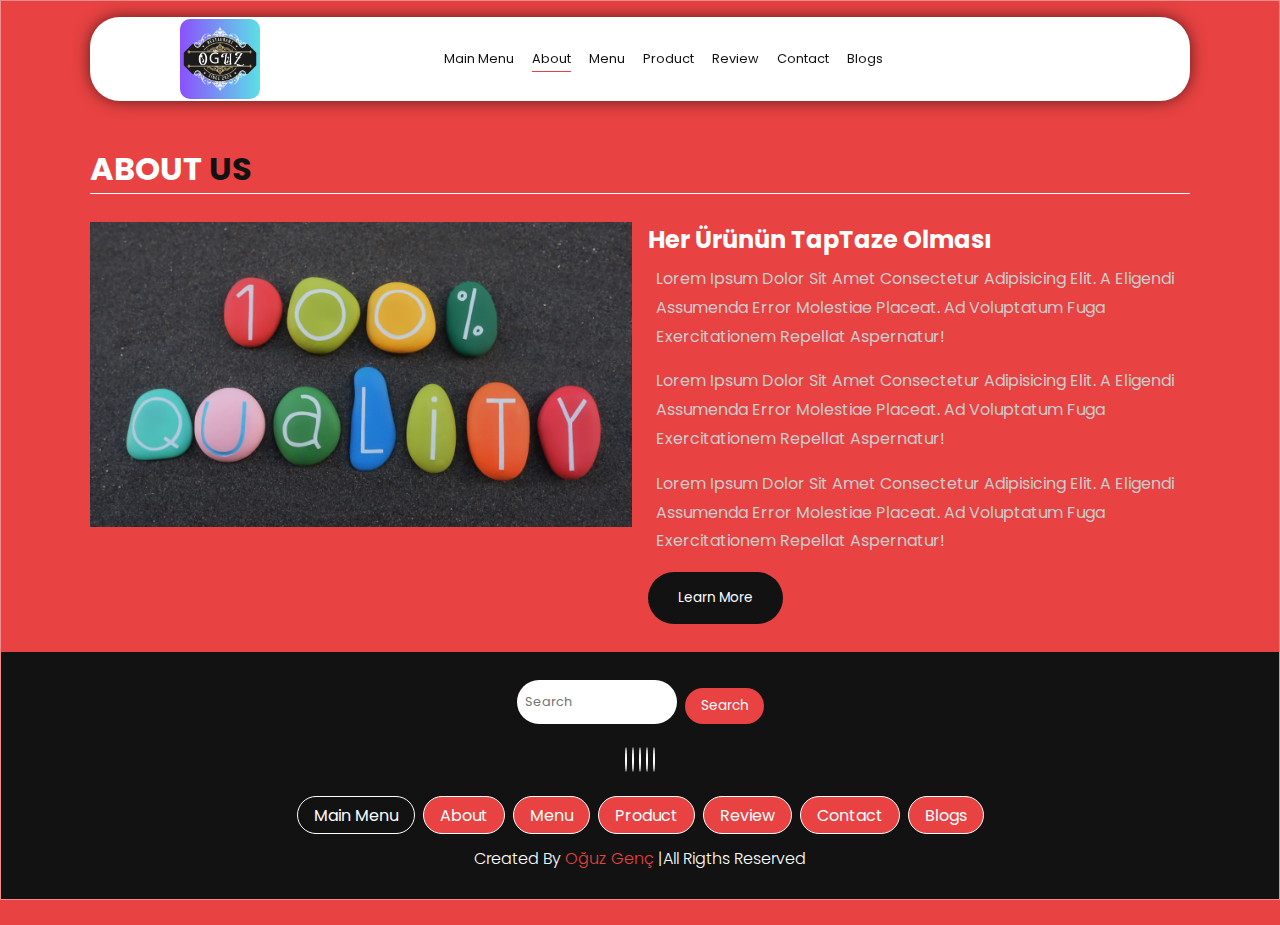
<file: about.html>
<!DOCTYPE html>
<html lang="en">
  <head>
    <meta charset="UTF-8" />
    <meta name="viewport" content="width=device-width, initial-scale=1.0" />
    <link
      rel="stylesheet"
      href="https://cdnjs.cloudflare.com/ajax/libs/font-awesome/6.5.1/css/all.min.css"
      integrity="sha512-DTOQO9RWCH3ppGqcWaEA1BIZOC6xxalwEsw9c2QQeAIftl+Vegovlnee1c9QX4TctnWMn13TZye+giMm8e2LwA=="
      crossorigin="anonymous"
      referrerpolicy="no-referrer"
    />
    <title>About</title>
    <link rel="stylesheet" href="style.css" />
  </head>

  <body>
    <header class="header">
        <a href="#" class="logo">
          <img class="menu-inek-logo" src="img/restaurant.png" alt="" />
        </a>
        <nav class="navbar">
          <a href="index.html" >Main Menu</a>
          <a href="about.html" class="active">About</a>
          <a href="menu.html">Menu</a>
          <a href="products.html">Product</a>
          <a href="review.html">Review</a>
          <a href="contact.html">Contact</a>
          <a href="blogs.html">Blogs</a>
        </nav>
  
        <div class="buttons">
          <button id="search-btn">
            <i class="fas fa-search"></i>
          </button>
          <button id="cart-btn">
            <i class="fas fa-shopping-cart"></i>
          </button>
          <button id="menu-btn">
            <i class="fas fa-bars"></i>
          </button>
        </div>
        <div class="search-form">
          <input
            type="text"
            class="search-input"
            id="search-box"
            placeholder="search here"
          />
          <i class="fas fa-search"></i>
        </div>
        <div class="cart-items-container ">
          <div class="cart-item">
            <i class="fas fa-times"></i>
            <img src="img/A1.jpg" alt="menu" />
            <div class="content">
              <h3>BURGER MENU</h3>
              <div class="price">350TL</div>
            </div>
          </div>
          <div class="cart-item">
            <i class="fas fa-times"></i>
            <img src="img/A2.jpg" alt="menu" />
            <div class="content">
              <h3>PİZZA MENU</h3>
              <div class="price">350TL</div>
            </div>
          </div>
          <div class="cart-item">
            <i class="fas fa-times"></i>
            <img src="img/A3.jpg" alt="menu" />
            <div class="content">
              <h3>MEATBALL MENU</h3>
              <div class="price">350TL</div>
            </div>
          </div>
          <div class="cart-item">
            <i class="fas fa-times"></i>
            <img src="img/A4.jpg" alt="menu" />
            <div class="content">
              <h3>DÜRÜM MENU</h3>
              <div class="price">350TL</div>
            </div>
          </div>
          <a href="#" class="btn">checkout now</a>
        </div>
      </header>
    
    
   

    <section class="about" id="about">
      <h1 class="heading">About <span>US</span></h1>
      <div class="row">
        <div class="image">
          <img src="img/kalite.jpg" alt="about" />
        </div>
        <div class="content">
          <h3>Her Ürünün TapTaze Olması</h3>
          <p>
            Lorem ipsum dolor sit amet consectetur adipisicing elit. A eligendi
            assumenda error molestiae placeat. Ad voluptatum fuga exercitationem
            repellat aspernatur!
          </p>
          <p>
            Lorem ipsum dolor sit amet consectetur adipisicing elit. A eligendi
            assumenda error molestiae placeat. Ad voluptatum fuga exercitationem
            repellat aspernatur!
          </p>
          <p>
            Lorem ipsum dolor sit amet consectetur adipisicing elit. A eligendi
            assumenda error molestiae placeat. Ad voluptatum fuga exercitationem
            repellat aspernatur!
          </p>
          <a href="#" class="btn">learn more</a>
        </div>
      </div>
    </section>

    
    

    
    <section class="footer">
      <div class="search">
        <input type="text" class="search-input" placeholder="Search" />
        <button class="btn btn-primary">search</button>
      </div>
      <div class="share">
        <a href="#" class="fab fa-facebook"></a>
        <a href="#" class="fab fa-twitter"></a>
        <a href="#" class="fab fa-instagram"></a>
        <a href="#" class="fab fa-linkedin"></a>
        <a href="#" class="fab fa-pinterest"></a>
      </div>

      <div class="links">
        <a href="#" class="active">Main Menu</a>
        <a href="#">About</a>
        <a href="#">Menu</a>
        <a href="#">Product</a>
        <a href="#">Review</a>
        <a href="#">Contact</a>
        <a href="#">Blogs</a>
      </div>

      <div class="credit">
        created by <span>oğuz genç</span> |all rigths reserved
      </div>
    </section>

    <script src="js/script.js"></script>
  </body>
</html>
</file>
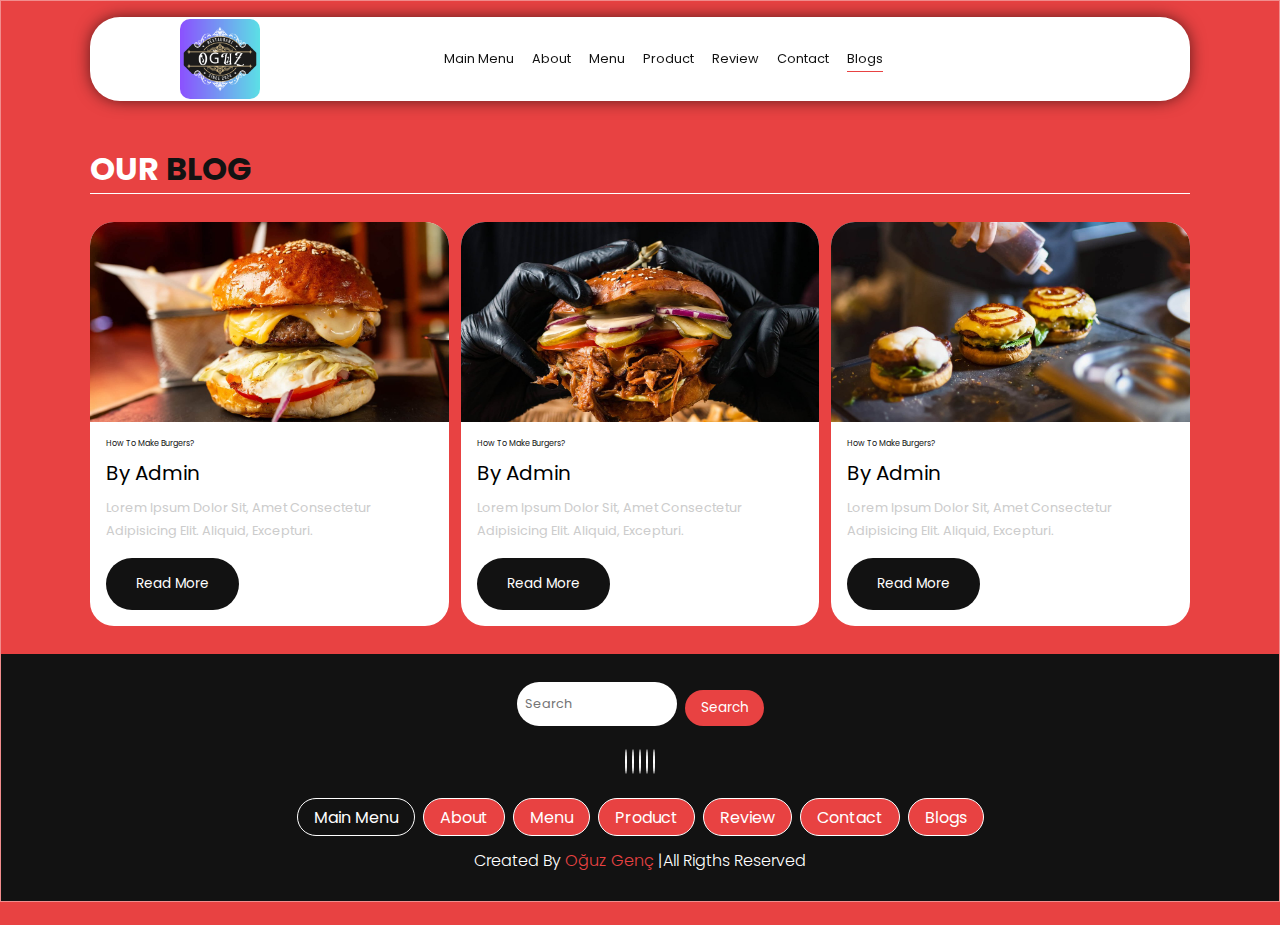
<file: blogs.html>
<!DOCTYPE html>
<html lang="en">
  <head>
    <meta charset="UTF-8" />
    <meta name="viewport" content="width=device-width, initial-scale=1.0" />
    <link
      rel="stylesheet"
      href="https://cdnjs.cloudflare.com/ajax/libs/font-awesome/6.5.1/css/all.min.css"
      integrity="sha512-DTOQO9RWCH3ppGqcWaEA1BIZOC6xxalwEsw9c2QQeAIftl+Vegovlnee1c9QX4TctnWMn13TZye+giMm8e2LwA=="
      crossorigin="anonymous"
      referrerpolicy="no-referrer"
    />
    <title>Our Blogs</title>
    <link rel="stylesheet" href="style.css" />
  </head>

  <body>
    <header class="header">
        <a href="#" class="logo">
          <img class="menu-inek-logo" src="img/restaurant.png" alt="" />
        </a>
        <nav class="navbar">
          <a href="index.html" >Main Menu</a>
          <a href="about.html">About</a>
          <a href="menu.html">Menu</a>
          <a href="products.html" >Product</a>
          <a href="review.html" >Review</a>
          <a href="contact.html" >Contact</a>
          <a href="blogs.html" class="active">Blogs</a>
        </nav>
  
        <div class="buttons">
          <button id="search-btn">
            <i class="fas fa-search"></i>
          </button>
          <button id="cart-btn">
            <i class="fas fa-shopping-cart"></i>
          </button>
          <button id="menu-btn">
            <i class="fas fa-bars"></i>
          </button>
        </div>
        <div class="search-form">
          <input
            type="text"
            class="search-input"
            id="search-box"
            placeholder="search here"
          />
          <i class="fas fa-search"></i>
        </div>
        <div class="cart-items-container ">
          <div class="cart-item">
            <i class="fas fa-times"></i>
            <img src="img/A1.jpg" alt="menu" />
            <div class="content">
              <h3>BURGER MENU</h3>
              <div class="price">350TL</div>
            </div>
          </div>
          <div class="cart-item">
            <i class="fas fa-times"></i>
            <img src="img/A2.jpg" alt="menu" />
            <div class="content">
              <h3>PİZZA MENU</h3>
              <div class="price">350TL</div>
            </div>
          </div>
          <div class="cart-item">
            <i class="fas fa-times"></i>
            <img src="img/A3.jpg" alt="menu" />
            <div class="content">
              <h3>MEATBALL MENU</h3>
              <div class="price">350TL</div>
            </div>
          </div>
          <div class="cart-item">
            <i class="fas fa-times"></i>
            <img src="img/A4.jpg" alt="menu" />
            <div class="content">
              <h3>DÜRÜM MENU</h3>
              <div class="price">350TL</div>
            </div>
          </div>
          <a href="#" class="btn">checkout now</a>
        </div>
      </header>
    
    
   
      <section class="blogs" id="blogs">
        <h1 class="heading">OUR <span>Blog</span></h1>
        <div class="box-container">
          <div class="box">
            <div class="image">
              <img src="img/blog-1.jpg" alt="" />
            </div>
            <div class="content">
              <a href="#" class="title">How to make burgers?</a>
              <span>by admin </span>
              <p>
                Lorem ipsum dolor sit, amet consectetur adipisicing elit. Aliquid,
                excepturi.
              </p>
              <a href="#" class="btn">read more</a>
            </div>
          </div>
          <div class="box">
            <div class="image">
              <img src="img/blog-2.jpg" alt="" />
            </div>
            <div class="content">
              <a href="#" class="title">How to make burgers?</a>
              <span>by admin </span>
              <p>
                Lorem ipsum dolor sit, amet consectetur adipisicing elit. Aliquid,
                excepturi.
              </p>
              <a href="#" class="btn">read more</a>
            </div>
          </div>
          <div class="box">
            <div class="image">
              <img src="img/blog-3.jpg" alt="" />
            </div>
            <div class="content">
              <a href="#" class="title">How to make burgers?</a>
              <span>by admin </span>
              <p>
                Lorem ipsum dolor sit, amet consectetur adipisicing elit. Aliquid,
                excepturi.
              </p>
              <a href="#" class="btn">read more</a>
            </div>
          </div>
        </div>
      </section>
    

    
    

    
    <section class="footer">
      <div class="search">
        <input type="text" class="search-input" placeholder="Search" />
        <button class="btn btn-primary">search</button>
      </div>
      <div class="share">
        <a href="#" class="fab fa-facebook"></a>
        <a href="#" class="fab fa-twitter"></a>
        <a href="#" class="fab fa-instagram"></a>
        <a href="#" class="fab fa-linkedin"></a>
        <a href="#" class="fab fa-pinterest"></a>
      </div>

      <div class="links">
        <a href="#" class="active">Main Menu</a>
        <a href="#">About</a>
        <a href="#">Menu</a>
        <a href="#">Product</a>
        <a href="#">Review</a>
        <a href="#">Contact</a>
        <a href="#">Blogs</a>
      </div>

      <div class="credit">
        created by <span>oğuz genç</span> |all rigths reserved
      </div>
    </section>

    <script src="js/script.js"></script>
  </body>
</html>
</file>
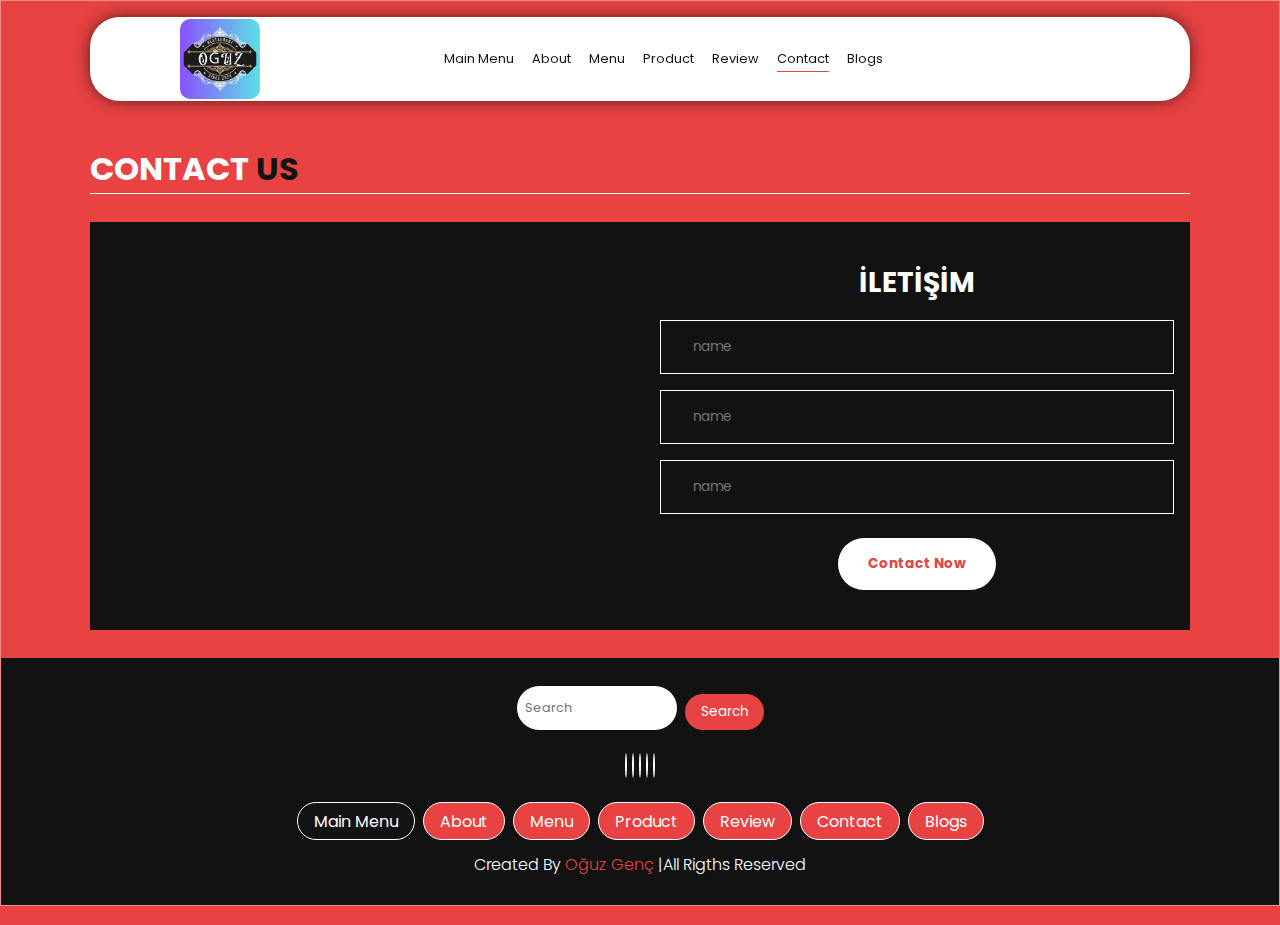
<file: contact.html>
<!DOCTYPE html>
<html lang="en">
  <head>
    <meta charset="UTF-8" />
    <meta name="viewport" content="width=device-width, initial-scale=1.0" />
    <link
      rel="stylesheet"
      href="https://cdnjs.cloudflare.com/ajax/libs/font-awesome/6.5.1/css/all.min.css"
      integrity="sha512-DTOQO9RWCH3ppGqcWaEA1BIZOC6xxalwEsw9c2QQeAIftl+Vegovlnee1c9QX4TctnWMn13TZye+giMm8e2LwA=="
      crossorigin="anonymous"
      referrerpolicy="no-referrer"
    />
    <title>Our Contact</title>
    <link rel="stylesheet" href="style.css" />
  </head>

  <body>
    <header class="header">
        <a href="#" class="logo">
          <img class="menu-inek-logo" src="img/restaurant.png" alt="" />
        </a>
        <nav class="navbar">
          <a href="index.html" >Main Menu</a>
          <a href="about.html">About</a>
          <a href="menu.html">Menu</a>
          <a href="products.html" >Product</a>
          <a href="review.html" >Review</a>
          <a href="contact.html" class="active">Contact</a>
          <a href="blogs.html">Blogs</a>
        </nav>
  
        <div class="buttons">
          <button id="search-btn">
            <i class="fas fa-search"></i>
          </button>
          <button id="cart-btn">
            <i class="fas fa-shopping-cart"></i>
          </button>
          <button id="menu-btn">
            <i class="fas fa-bars"></i>
          </button>
        </div>
        <div class="search-form">
          <input
            type="text"
            class="search-input"
            id="search-box"
            placeholder="search here"
          />
          <i class="fas fa-search"></i>
        </div>
        <div class="cart-items-container ">
          <div class="cart-item">
            <i class="fas fa-times"></i>
            <img src="img/A1.jpg" alt="menu" />
            <div class="content">
              <h3>BURGER MENU</h3>
              <div class="price">350TL</div>
            </div>
          </div>
          <div class="cart-item">
            <i class="fas fa-times"></i>
            <img src="img/A2.jpg" alt="menu" />
            <div class="content">
              <h3>PİZZA MENU</h3>
              <div class="price">350TL</div>
            </div>
          </div>
          <div class="cart-item">
            <i class="fas fa-times"></i>
            <img src="img/A3.jpg" alt="menu" />
            <div class="content">
              <h3>MEATBALL MENU</h3>
              <div class="price">350TL</div>
            </div>
          </div>
          <div class="cart-item">
            <i class="fas fa-times"></i>
            <img src="img/A4.jpg" alt="menu" />
            <div class="content">
              <h3>DÜRÜM MENU</h3>
              <div class="price">350TL</div>
            </div>
          </div>
          <a href="#" class="btn">checkout now</a>
        </div>
      </header>
    
    
   
      <section class="contact" id="contact">
        <h1 class="heading">Contact <span>US</span></h1>
        <div class="row">
          <iframe
            class="map"
            src="https://www.google.com/maps/d/embed?mid=10E4j1NIxSc5NsquNv-IBjjOg7CE&hl=en_US&ehbc=2E312F"
            loading="lazy"
            referrerpolicy="no-referrer-when-downgrade"
          ></iframe>
          <form>
            <h3>İLETİŞİM</h3>
            <div class="inputBox">
              <i class="fas fa-user"></i>
              <input type="text" placeholder="name" />
            </div>
            <div class="inputBox">
              <i class="fas fa-envelope"></i>
              <input type="email" placeholder="name" />
            </div>
            <div class="inputBox">
              <i class="fas fa-phone"></i>
              <input type="number" placeholder="name" />
            </div>
            <input type="submit" class="btn" value="contact now" />
          </form>
        </div>
      </section>
    

    
    

    
    <section class="footer">
      <div class="search">
        <input type="text" class="search-input" placeholder="Search" />
        <button class="btn btn-primary">search</button>
      </div>
      <div class="share">
        <a href="#" class="fab fa-facebook"></a>
        <a href="#" class="fab fa-twitter"></a>
        <a href="#" class="fab fa-instagram"></a>
        <a href="#" class="fab fa-linkedin"></a>
        <a href="#" class="fab fa-pinterest"></a>
      </div>

      <div class="links">
        <a href="#" class="active">Main Menu</a>
        <a href="#">About</a>
        <a href="#">Menu</a>
        <a href="#">Product</a>
        <a href="#">Review</a>
        <a href="#">Contact</a>
        <a href="#">Blogs</a>
      </div>

      <div class="credit">
        created by <span>oğuz genç</span> |all rigths reserved
      </div>
    </section>

    <script src="js/script.js"></script>
  </body>
</html>
</file>
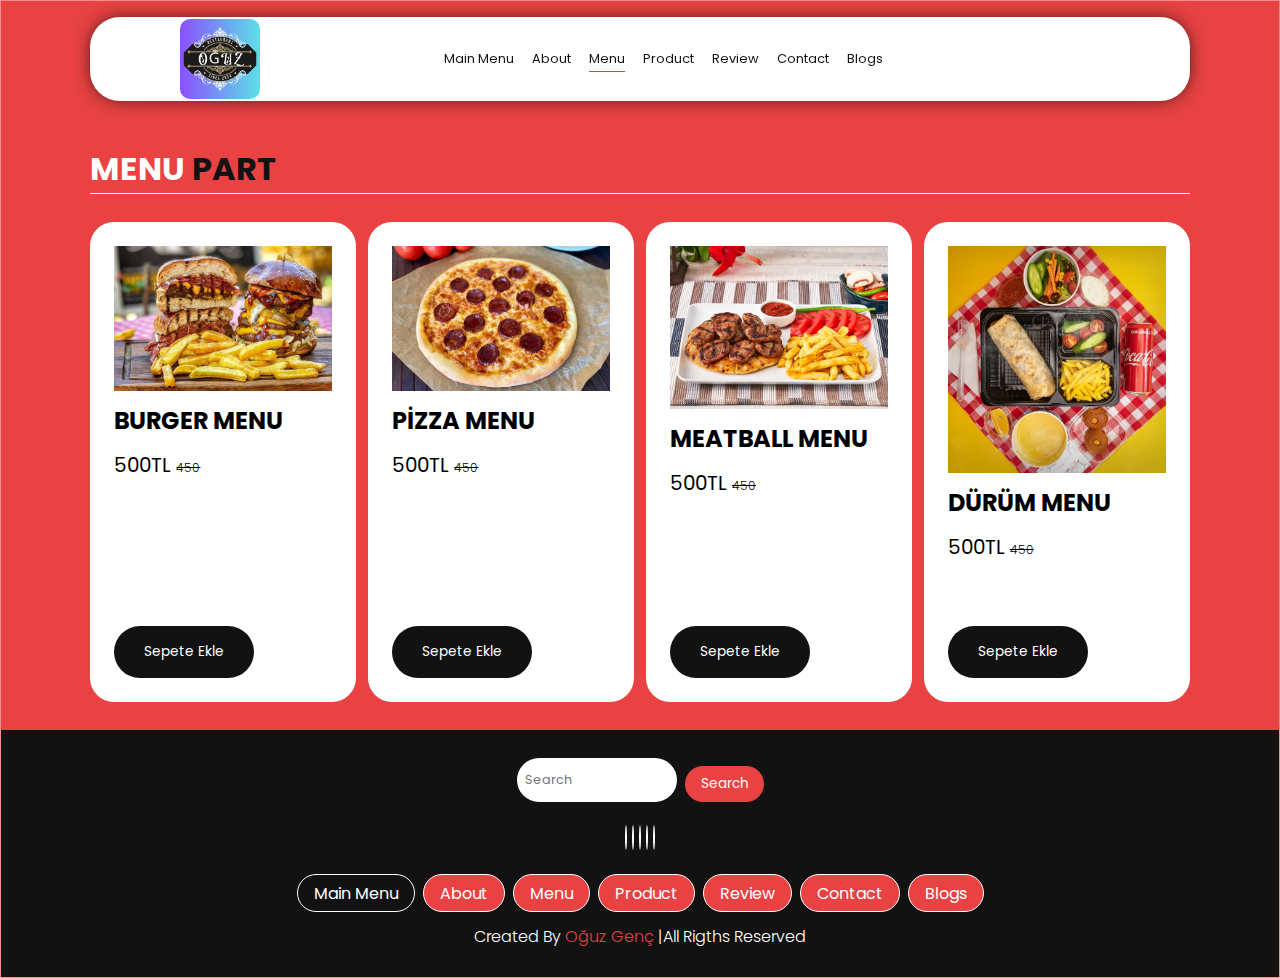
<file: menu.html>
<!DOCTYPE html>
<html lang="en">
  <head>
    <meta charset="UTF-8" />
    <meta name="viewport" content="width=device-width, initial-scale=1.0" />
    <link
      rel="stylesheet"
      href="https://cdnjs.cloudflare.com/ajax/libs/font-awesome/6.5.1/css/all.min.css"
      integrity="sha512-DTOQO9RWCH3ppGqcWaEA1BIZOC6xxalwEsw9c2QQeAIftl+Vegovlnee1c9QX4TctnWMn13TZye+giMm8e2LwA=="
      crossorigin="anonymous"
      referrerpolicy="no-referrer"
    />
    <title>Our Menu</title>
    <link rel="stylesheet" href="style.css" />
  </head>

  <body>
    <header class="header">
        <a href="#" class="logo">
          <img class="menu-inek-logo" src="img/restaurant.png" alt="" />
        </a>
        <nav class="navbar">
          <a href="index.html" >Main Menu</a>
          <a href="about.html">About</a>
          <a href="menu.html" class="active">Menu</a>
          <a href="products.html">Product</a>
          <a href="review.html">Review</a>
          <a href="contact.html">Contact</a>
          <a href="blogs.html">Blogs</a>
        </nav>
  
        <div class="buttons">
          <button id="search-btn">
            <i class="fas fa-search"></i>
          </button>
          <button id="cart-btn">
            <i class="fas fa-shopping-cart"></i>
          </button>
          <button id="menu-btn">
            <i class="fas fa-bars"></i>
          </button>
        </div>
        <div class="search-form">
          <input
            type="text"
            class="search-input"
            id="search-box"
            placeholder="search here"
          />
          <i class="fas fa-search"></i>
        </div>
        <div class="cart-items-container ">
          <div class="cart-item">
            <i class="fas fa-times"></i>
            <img src="img/A1.jpg" alt="menu" />
            <div class="content">
              <h3>BURGER MENU</h3>
              <div class="price">350TL</div>
            </div>
          </div>
          <div class="cart-item">
            <i class="fas fa-times"></i>
            <img src="img/A2.jpg" alt="menu" />
            <div class="content">
              <h3>PİZZA MENU</h3>
              <div class="price">350TL</div>
            </div>
          </div>
          <div class="cart-item">
            <i class="fas fa-times"></i>
            <img src="img/A3.jpg" alt="menu" />
            <div class="content">
              <h3>MEATBALL MENU</h3>
              <div class="price">350TL</div>
            </div>
          </div>
          <div class="cart-item">
            <i class="fas fa-times"></i>
            <img src="img/A4.jpg" alt="menu" />
            <div class="content">
              <h3>DÜRÜM MENU</h3>
              <div class="price">350TL</div>
            </div>
          </div>
          <a href="#" class="btn">checkout now</a>
        </div>
      </header>
    
    
   
      <section class="menu" id="menu">
        <h1 class="heading">Menu <span>PART</span></h1>
        <div class="box-container">
          <div class="box">
            <div class="box-head">
              <img src="img/A1.jpg" alt="menu" />
              <span class="menu-category"></span>
              <h3>BURGER MENU</h3>
              <div class="price">500TL <span>450</span></div>
            </div>
            <div class="box-buttom">
              <a href="#" class="btn">Sepete Ekle</a>
            </div>
          </div>
          <div class="box">
            <div class="box-head">
              <img src="img/A2.jpg" alt="menu" />
              <span class="menu-category"></span>
              <h3>PİZZA MENU</h3>
              <div class="price">500TL <span>450</span></div>
            </div>
            <div class="box-buttom">
              <a href="#" class="btn">Sepete Ekle</a>
            </div>
          </div>
          <div class="box">
            <div class="box-head">
              <img
                src="img/A3.jpg"
                alt="menu"
              />
              <span class="menu-category"></span>
              <h3>MEATBALL MENU</h3>
              <div class="price">500TL <span>450</span></div>
            </div>
            <div class="box-buttom">
              <a href="#" class="btn">Sepete Ekle</a>
            </div>
          </div>
          <div class="box">
            <div class="box-head">
              <img
                src="img/A4.jpg"
                alt="menu"
              />
              <span class="menu-category"></span>
              <h3>DÜRÜM MENU</h3>
              <div class="price">500TL <span>450</span></div>
            </div>
            <div class="box-buttom">
              <a href="#" class="btn">Sepete Ekle</a>
            </div>
          </div>
        </div>
      </section>
    

    
    

    
    <section class="footer">
      <div class="search">
        <input type="text" class="search-input" placeholder="Search" />
        <button class="btn btn-primary">search</button>
      </div>
      <div class="share">
        <a href="#" class="fab fa-facebook"></a>
        <a href="#" class="fab fa-twitter"></a>
        <a href="#" class="fab fa-instagram"></a>
        <a href="#" class="fab fa-linkedin"></a>
        <a href="#" class="fab fa-pinterest"></a>
      </div>

      <div class="links">
        <a href="#" class="active">Main Menu</a>
        <a href="#">About</a>
        <a href="#">Menu</a>
        <a href="#">Product</a>
        <a href="#">Review</a>
        <a href="#">Contact</a>
        <a href="#">Blogs</a>
      </div>

      <div class="credit">
        created by <span>oğuz genç</span> |all rigths reserved
      </div>
    </section>

    <script src="js/script.js"></script>
  </body>
</html>
</file>
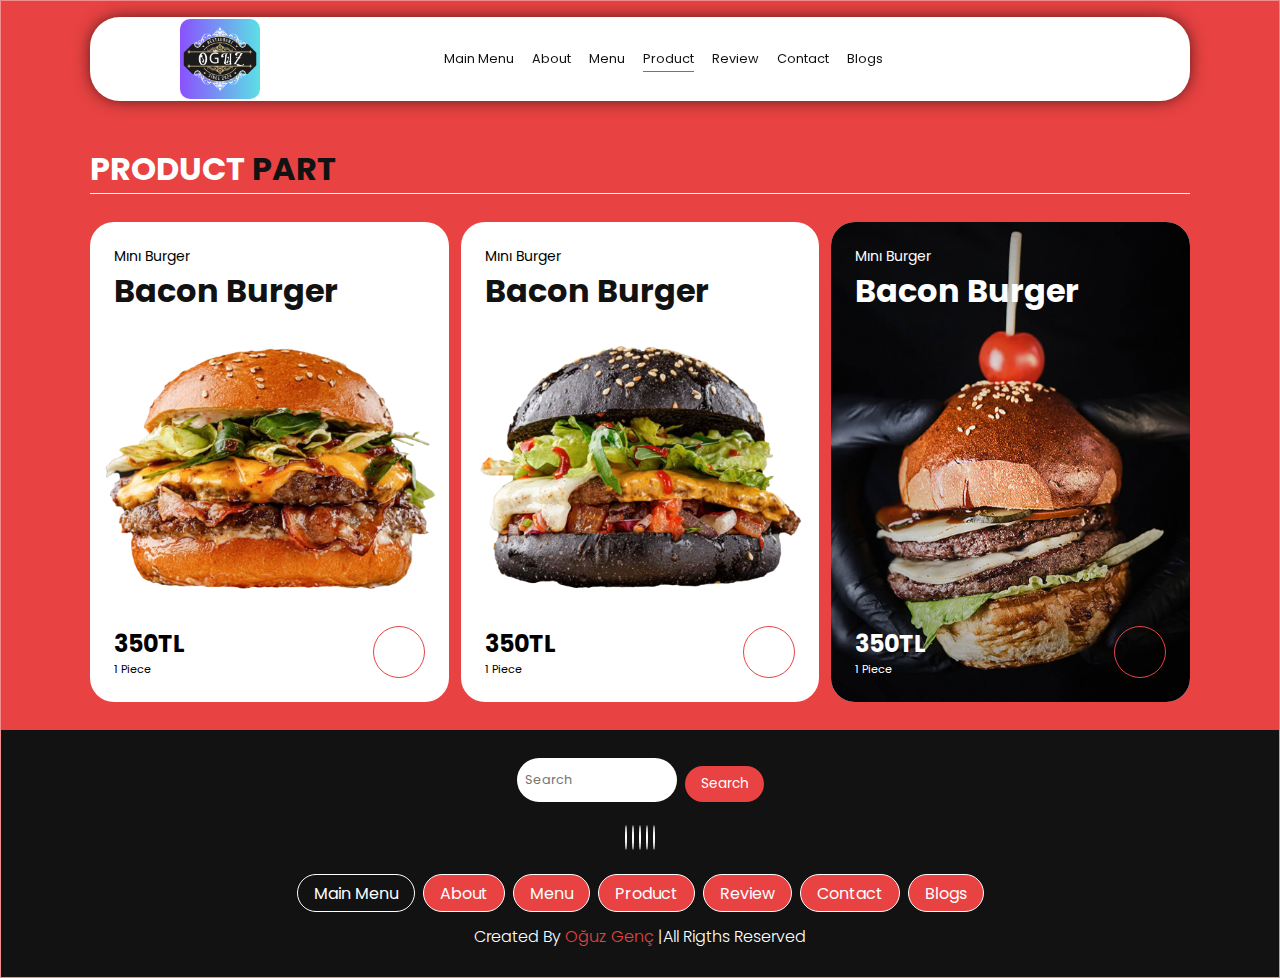
<file: products.html>
<!DOCTYPE html>
<html lang="en">
  <head>
    <meta charset="UTF-8" />
    <meta name="viewport" content="width=device-width, initial-scale=1.0" />
    <link
      rel="stylesheet"
      href="https://cdnjs.cloudflare.com/ajax/libs/font-awesome/6.5.1/css/all.min.css"
      integrity="sha512-DTOQO9RWCH3ppGqcWaEA1BIZOC6xxalwEsw9c2QQeAIftl+Vegovlnee1c9QX4TctnWMn13TZye+giMm8e2LwA=="
      crossorigin="anonymous"
      referrerpolicy="no-referrer"
    />
    <title>Our Products</title>
    <link rel="stylesheet" href="style.css" />
  </head>

  <body>
    <header class="header">
        <a href="#" class="logo">
          <img class="menu-inek-logo" src="img/restaurant.png" alt="" />
        </a>
        <nav class="navbar">
          <a href="index.html" >Main Menu</a>
          <a href="about.html">About</a>
          <a href="menu.html">Menu</a>
          <a href="products.html" class="active">Product</a>
          <a href="review.html">Review</a>
          <a href="contact.html">Contact</a>
          <a href="blogs.html">Blogs</a>
        </nav>
  
        <div class="buttons">
          <button id="search-btn">
            <i class="fas fa-search"></i>
          </button>
          <button id="cart-btn">
            <i class="fas fa-shopping-cart"></i>
          </button>
          <button id="menu-btn">
            <i class="fas fa-bars"></i>
          </button>
        </div>
        <div class="search-form">
          <input
            type="text"
            class="search-input"
            id="search-box"
            placeholder="search here"
          />
          <i class="fas fa-search"></i>
        </div>
        <div class="cart-items-container ">
          <div class="cart-item">
            <i class="fas fa-times"></i>
            <img src="img/A1.jpg" alt="menu" />
            <div class="content">
              <h3>BURGER MENU</h3>
              <div class="price">350TL</div>
            </div>
          </div>
          <div class="cart-item">
            <i class="fas fa-times"></i>
            <img src="img/A2.jpg" alt="menu" />
            <div class="content">
              <h3>PİZZA MENU</h3>
              <div class="price">350TL</div>
            </div>
          </div>
          <div class="cart-item">
            <i class="fas fa-times"></i>
            <img src="img/A3.jpg" alt="menu" />
            <div class="content">
              <h3>MEATBALL MENU</h3>
              <div class="price">350TL</div>
            </div>
          </div>
          <div class="cart-item">
            <i class="fas fa-times"></i>
            <img src="img/A4.jpg" alt="menu" />
            <div class="content">
              <h3>DÜRÜM MENU</h3>
              <div class="price">350TL</div>
            </div>
          </div>
          <a href="#" class="btn">checkout now</a>
        </div>
      </header>
    
    
   
      <section class="products" id="products">
        <h1 class="heading">Product <span>PART</span></h1>
        <div class="box-container">
          <div class="box">
            <div class="box-head">
              <span class="title">mını burger</span>
              <a href="#" class="name">bacon burger</a>
            </div>
            <div class="image">
              <img src="img/product-1.png" alt="" />
            </div>
            <div class="box-bottom">
              <div class="info">
                <b class="price">350TL</b>
                <span class="amount">1 piece</span>
              </div>
              <div class="product-btn">
                <a href="#">
                  <i class="fas fa-plus"></i>
                </a>
              </div>
            </div>
          </div>
          <div class="box">
            <div class="box-head">
              <span class="title">mını burger</span>
              <a href="#" class="name">bacon burger</a>
            </div>
            <div class="image">
              <img src="img/product-2.png" alt="" />
            </div>
            <div class="box-bottom">
              <div class="info">
                <b class="price">350TL</b>
                <span class="amount">1 piece</span>
              </div>
              <div class="product-btn">
                <a href="#">
                  <i class="fas fa-plus"></i>
                </a>
              </div>
            </div>
          </div>
          <div class="box dark-bg">
            <div class="box-head">
              <span class="title">mını burger</span>
              <a href="#" class="name">bacon burger</a>
            </div>
            <div class="image">
              <img src="img/dark-product.jpg" alt="" />
            </div>
            <div class="box-bottom">
              <div class="info">
                <b class="price">350TL</b>
                <span class="amount">1 piece</span>
              </div>
              <div class="product-btn">
                <a href="#">
                  <i class="fas fa-plus"></i>
                </a>
              </div>
            </div>
          </div>
        </div>
      </section>
      

    
    

    
    <section class="footer">
      <div class="search">
        <input type="text" class="search-input" placeholder="Search" />
        <button class="btn btn-primary">search</button>
      </div>
      <div class="share">
        <a href="#" class="fab fa-facebook"></a>
        <a href="#" class="fab fa-twitter"></a>
        <a href="#" class="fab fa-instagram"></a>
        <a href="#" class="fab fa-linkedin"></a>
        <a href="#" class="fab fa-pinterest"></a>
      </div>

      <div class="links">
        <a href="#" class="active">Main Menu</a>
        <a href="#">About</a>
        <a href="#">Menu</a>
        <a href="#">Product</a>
        <a href="#">Review</a>
        <a href="#">Contact</a>
        <a href="#">Blogs</a>
      </div>

      <div class="credit">
        created by <span>oğuz genç</span> |all rigths reserved
      </div>
    </section>

    <script src="js/script.js"></script>
  </body>
</html>
</file>
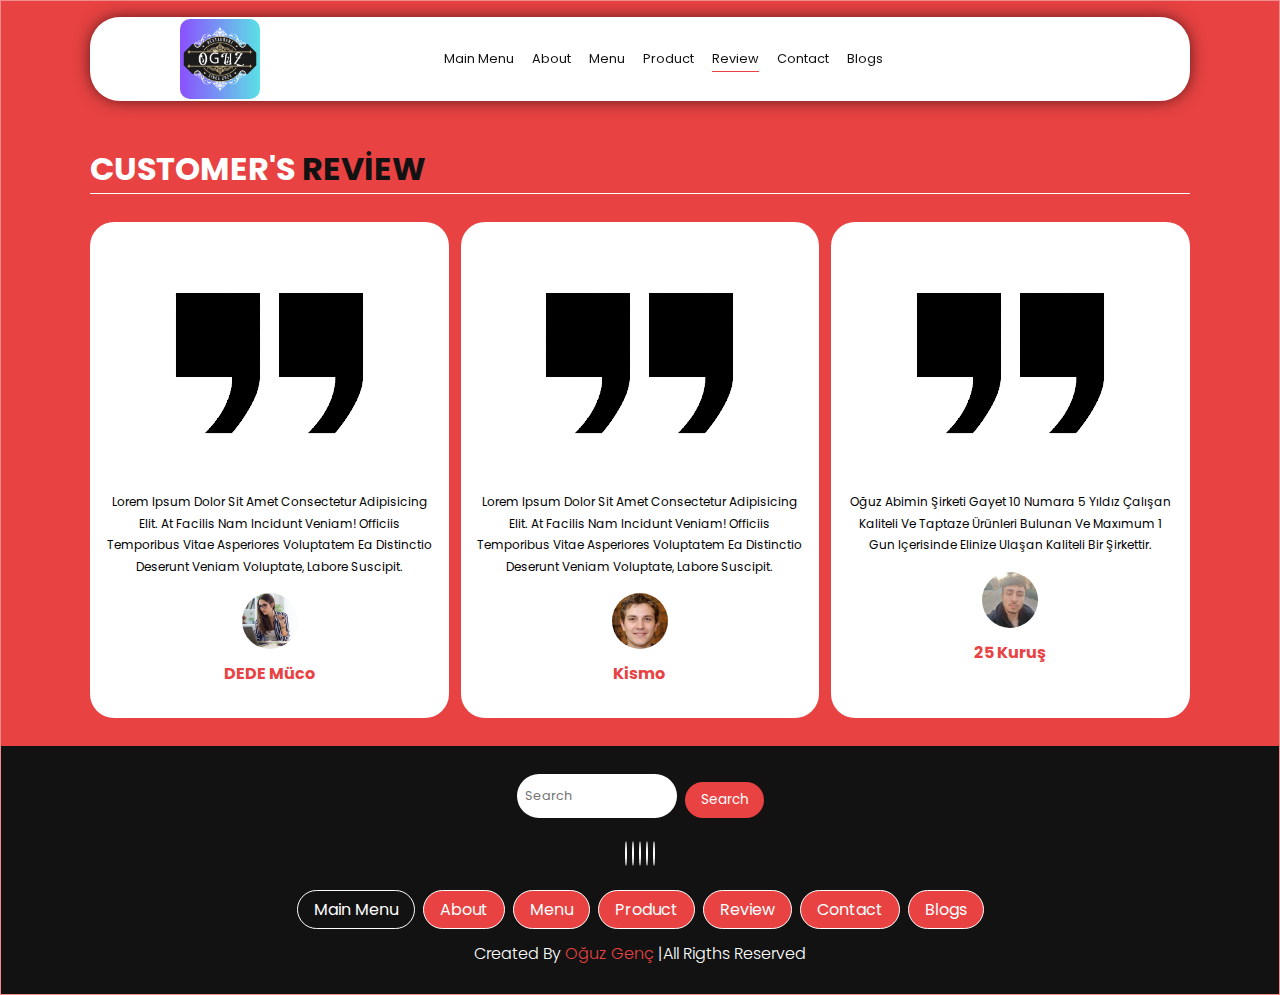
<file: review.html>
<!DOCTYPE html>
<html lang="en">
  <head>
    <meta charset="UTF-8" />
    <meta name="viewport" content="width=device-width, initial-scale=1.0" />
    <link
      rel="stylesheet"
      href="https://cdnjs.cloudflare.com/ajax/libs/font-awesome/6.5.1/css/all.min.css"
      integrity="sha512-DTOQO9RWCH3ppGqcWaEA1BIZOC6xxalwEsw9c2QQeAIftl+Vegovlnee1c9QX4TctnWMn13TZye+giMm8e2LwA=="
      crossorigin="anonymous"
      referrerpolicy="no-referrer"
    />
    <title>Our Review</title>
    <link rel="stylesheet" href="style.css" />
  </head>

  <body>
    <header class="header">
        <a href="#" class="logo">
          <img class="menu-inek-logo" src="img/restaurant.png" alt="" />
        </a>
        <nav class="navbar">
          <a href="index.html" >Main Menu</a>
          <a href="about.html">About</a>
          <a href="menu.html">Menu</a>
          <a href="products.html" >Product</a>
          <a href="review.html" class="active">Review</a>
          <a href="contact.html">Contact</a>
          <a href="blogs.html">Blogs</a>
        </nav>
  
        <div class="buttons">
          <button id="search-btn">
            <i class="fas fa-search"></i>
          </button>
          <button id="cart-btn">
            <i class="fas fa-shopping-cart"></i>
          </button>
          <button id="menu-btn">
            <i class="fas fa-bars"></i>
          </button>
        </div>
        <div class="search-form">
          <input
            type="text"
            class="search-input"
            id="search-box"
            placeholder="search here"
          />
          <i class="fas fa-search"></i>
        </div>
        <div class="cart-items-container ">
          <div class="cart-item">
            <i class="fas fa-times"></i>
            <img src="img/A1.jpg" alt="menu" />
            <div class="content">
              <h3>BURGER MENU</h3>
              <div class="price">350TL</div>
            </div>
          </div>
          <div class="cart-item">
            <i class="fas fa-times"></i>
            <img src="img/A2.jpg" alt="menu" />
            <div class="content">
              <h3>PİZZA MENU</h3>
              <div class="price">350TL</div>
            </div>
          </div>
          <div class="cart-item">
            <i class="fas fa-times"></i>
            <img src="img/A3.jpg" alt="menu" />
            <div class="content">
              <h3>MEATBALL MENU</h3>
              <div class="price">350TL</div>
            </div>
          </div>
          <div class="cart-item">
            <i class="fas fa-times"></i>
            <img src="img/A4.jpg" alt="menu" />
            <div class="content">
              <h3>DÜRÜM MENU</h3>
              <div class="price">350TL</div>
            </div>
          </div>
          <a href="#" class="btn">checkout now</a>
        </div>
      </header>
    
    
   
      <section class="review" id="review">
        <h1 class="heading">Customer's <span>REVİEW</span></h1>
        <div class="box-container">
          <div class="box">
            <img src="img/quote.png" alt="quote" />
            <p>
              Lorem ipsum dolor sit amet consectetur adipisicing elit. At facilis
              nam incidunt veniam! Officiis temporibus vitae asperiores voluptatem
              ea distinctio deserunt veniam voluptate, labore suscipit.
            </p>
            <img src="img/avatar-1.png" alt="avatar" class="user" />
            <h3>DEDE Müco</h3>
            <div class="stars">
              <i class="fas fa-star"></i>
              <i class="fas fa-star"></i>
              <i class="fas fa-star"></i>
              <i class="fas fa-star"></i>
              <i class="fas fa-star-half-alt"></i>
            </div>
          </div>
          <div class="box">
            <img src="img/quote.png" alt="quote" />
            <p>
              Lorem ipsum dolor sit amet consectetur adipisicing elit. At facilis
              nam incidunt veniam! Officiis temporibus vitae asperiores voluptatem
              ea distinctio deserunt veniam voluptate, labore suscipit.
            </p>
            <img src="img/avatar-2.png" alt="avatar" class="user" />
            <h3>Kismo</h3>
            <div class="stars">
              <i class="fas fa-star"></i>
              <i class="fas fa-star"></i>
              <i class="fas fa-star"></i>
              <i class="fas fa-star"></i>
              <i class="fas fa-star-half-alt"></i>
            </div>
          </div>
          <div class="box">
            <img src="img/quote.png" alt="quote" />
            <p>
              oğuz abimin şirketi gayet 10 numara 5 yıldız çalışan kaliteli ve taptaze ürünleri bulunan ve maxımum 1 gun içerisinde elinize ulaşan kaliteli bir şirkettir.
            </p>
            <img src="img/25kuruş.png" alt="avatar" class="user" />
            <h3>25 Kuruş</h3>
            <div class="stars">
              <i class="fas fa-star"></i>
              <i class="fas fa-star"></i>
              <i class="fas fa-star"></i>
              <i class="fas fa-star"></i>
              <i class="fas fa-star-half-alt"></i>
            </div>
          </div>
        </div>
      </section>
    

    
    

    
    <section class="footer">
      <div class="search">
        <input type="text" class="search-input" placeholder="Search" />
        <button class="btn btn-primary">search</button>
      </div>
      <div class="share">
        <a href="#" class="fab fa-facebook"></a>
        <a href="#" class="fab fa-twitter"></a>
        <a href="#" class="fab fa-instagram"></a>
        <a href="#" class="fab fa-linkedin"></a>
        <a href="#" class="fab fa-pinterest"></a>
      </div>

      <div class="links">
        <a href="#" class="active">Main Menu</a>
        <a href="#">About</a>
        <a href="#">Menu</a>
        <a href="#">Product</a>
        <a href="#">Review</a>
        <a href="#">Contact</a>
        <a href="#">Blogs</a>
      </div>

      <div class="credit">
        created by <span>oğuz genç</span> |all rigths reserved
      </div>
    </section>

    <script src="js/script.js"></script>
  </body>
</html>
</file>
<file: style.css>
@import url('https://fonts.googleapis.com/css2?family=Poppins:wght@100;300;400;500;600&display=swap');


:root{
    --main-color:#e84242;
    --black-color:#121212;
    border: 0.1rem solid rgba(255, 255, 255, 0.4);


}


*{                  /*! "*{" bu işareti başa koyduktan sonra butun kodda ne yapmak istediğimizi yapabılırz   */
    font-family: "Poppins", sans-serif;
    margin: 0;
    padding: 0;
    box-sizing: border-box;
    outline: none;
    border: none;
    text-decoration: none;
    text-transform: capitalize;
    transition: 0.2s ease;/*! geçişin hızını belırlıyor bunu tum kodda çalıştırmak istedıgımız ıcın buraya yazdık  */

}


/*!  base html codes */

html{
    font-size: 62.5%;
    overflow-x: hidden;
    scroll-padding-top: 9rem;
    scroll-behavior: smooth;
}

html::-webkit-scrollbar{
    width: 0.8rem;
    background-color: white;
}

html::-webkit-scrollbar-track{
        background-color: transparent;

}


html::-webkit-scrollbar-thumb{
    border-radius: 3rem;
    background-color: var(--black-color);
}


body{
    background-color: var(--main-color);

                       
}

section{
    padding: 3.5rem 7%;
}

a{
    color: var(--black-color);
    text-decoration: none;
}

.heading{
    color: #fff;
    text-transform: uppercase;
    font-size: 4rem ;
    margin-bottom: 3.5rem;
    border-bottom: 0.1rem solid #fff;
}

.heading span{
    text-transform: uppercase;
    color: var(--black-color);
}




/*!  header section start*/

.header .search-form{
    position: absolute;
    top: 115%;
    right: 7%;
    background-color: #fff;
    width: 50rem;
    height: 5rem;
    display: flex;
    align-items: center;
    border-radius: 3rem;
    box-shadow: 0p 0px 25px 2px rgb(0, 0, 0 /75%);
    transform:scaleY(0);


}


.header .search-form.active{
    transform: scaleY(1);
}

.header .search-form i{
    cursor: pointer;
    font-size: 2.2rem;
    margin-right: 1.5rem;
    color:var(--black-color) ;
}

.header .search-form input{
    width: 100%;
}



.header .logo img{
    height: 10rem;
    border-radius: 10px;
    top: 2px;
    position: relative;
   
}

.header{
    background-color: white;
    display: flex;                      /*!  bu kod yazıları yan yana koyuyor*/
    align-items: center;                /*!  bu kod yazıları ortalıyor*/
    justify-content: space-between ;    /*!  bu kod yazıların arasındaki boşluğu eşitleyip ayırıyor*/
    padding: 0 7%;                      /*!  bu kod soldan ve sağdan aralık açıyor*/
    margin: 2rem 7%;                    /*!  bu kod yukarı kısımdan ayırıyor*/
    border-radius: 30px;
    box-shadow: 0px 0px 17px -2px rgba(0, 0, 0, 0.75) ;
    position: sticky;                   /*!  bu ve altındaki kod sayfayı yukarı aşşağı yaptıgımızda logonun oldugu kısmı bızımle beraber gelmesıne yarıyor*/
    top: 0;
    z-index: 1000;                      /*!  bu kod sen aşşağı kaydırırken bır şeyler gelırse logonun oldugu kısmı yanı "headerı" en ustte tutuyor*/

}

.header .navbar a{                      /*!  burada navbar classı header clasının içinde oldugu için kodlara ulaşmamız ıcın boyle yapıyouz*/
        margin: 0 1rem;
        font-size: 1.6rem;
        color: var(--black-color);
        border-bottom: 0.1rem solid transparent;    

}

.header .navbar .active,
.header .navbar a:hover{
    border-color: var(--main-color);     /*!  buradaki kodlar Home about gibi yerlerın ustune mouse u getirince alatında kırmızı çizgi çıkmasını sağlıyor*/
    padding-bottom: 0.5rem;
}


.header .buttons button{
    cursor: pointer;
    font-size: 2.5rem;
    margin-left: 2rem;
    background-color: transparent;
}

.header .cart-items-container{
    position: absolute;
    top: 95%;
    height: calc(100vh - 9rem);
    width: 35rem;
    background-color: #fff;
    box-shadow: 0px 20px 14px 0px rgb(0 0 0 / 75%);
    right: -100%;

}

.header .cart-items-container.active{
    right: 3rem;

}

.header .cart-items-container .cart-item{
    position: relative;
    display: flex;
    align-items: center;
    gap: 1.5rem;
    padding: 1.5rem;
}

.header .cart-items-container .cart-item img{
    height: 7rem;

}

.header .cart-items-container .cart-item:hover{
    box-shadow: 0px 20px 14px 0px rgb(0 0 0 / 75%);
}

.header .cart-items-container .cart-item .fa-times{
    position: absolute;
    top: 1rem;
    right: 1.5rem;
    font-size: 2rem;
    cursor: pointer;
    color: var(--black-color);
}

.header .cart-items-container .cart-item .content h3{
    font-size: 2rem;
    color: var(--black-color);
    padding-bottom: 0.5rem;
}

.header .cart-items-container .cart-item .content .price{
    font-size: 1.5rem;
    color: var(--black-color);
}

.header .cart-items-container .btn{
    width: 100%;
    text-align: center;
    border-radius: unset;
}





.header #menu-btn{
    display: none;
}
/*!  header section end*/

/*!  home section start*/

.home{
    min-height: 100vh;/*!  bir tarayıcıda sayfayı açtıgınız anda gorulen yer kadar resmin çıkması*/
    background: url(../yenı1/img/pizza1.jpg) no-repeat;
    background-size: cover;
    background-position: center;
    margin-top: -14.5rem;
    display: flex;
    align-items: center;
}






.home .content{
    max-width: 60rem;
}

.home .content h3{
    font-size: 6rem;
    color: #fff;

}

.home .content p{
    font-size: 2rem;
    font-weight: 300;
    line-height: 1.8;
    padding: 1rem 0;
    color:#fff;

}

.btn{
    margin-top: 1rem;
    display: inline-block;
    padding: 2rem 3.75rem;
    border-radius: 30rem;
    font-size: 1.7rem;
    color: #fff;
    background-color: var(--black-color);
    cursor: pointer;

}

.btn:hover{                                 /*!  fareyi sepete ekle yazısının ustune goturdugumuzde saydamlaşmasını saglıyor yanı farenın o sepete ekle yazısınız ustune geldıgını belırtıyor*/
    opacity: 0.7;

}

/*!  home section end*/

/*!  menu start */
.menu .box-container{
    display: grid;
    grid-template-columns: repeat(auto-fit,minmax(30rem,1fr));
        gap: 1.5rem;
    
}

.menu .box-container .box{
    padding: 3rem;
    background-color: #fff;
    border-radius: 3rem ;
    background-color: #fff;
    min-height: 60rem;
    display: flex;
    flex-direction: column;
    align-items: flex-start;
    justify-content: space-between;
}

.menu .box-container .box img{
    width: 100%;
    object-fit: cover;


}

.menu .box-container .box .menu-category{
    font-size: 1.2rem;
    text-transform: uppercase;

}

.menu .box-container .box h3{
    font-size: 3rem;
    padding: 1rem 0;

}

.menu .box-container .box .price{
    font-size: 2.5rem;
    padding: 0.5rem 0;
}

.menu .box-container .box .price span{
    text-decoration: line-through;
    font-size: 1.5rem;
    font-weight: 300;
}

/*!  menu  end*/

/*!  product  start*/

.products .box-container{
    display: grid;
    grid-template-columns: repeat(auto-fit,minmax(30rem,1fr));
    gap: 1.5rem;
    
}

.products .box-container .box{
    text-align: center;
    background-color: white;
    position: relative;
    border-radius: 3rem;
    height: 60rem;
    display: flex;
    flex-direction: column;
    justify-content: space-between;
    padding: 3rem;
    
    
   

}

.products .box-container .box .box-head{
    display: flex;
    flex-direction: column;
    align-items: flex-start;
    position: relative;
    z-index: 10;
}

.products .box-container .box .box-head .title{
    font-size: 14px;
}

.products .box-container .box .box-head  .name{
    font-size: 4rem;
    font-weight: bold;
    text-align: start;
    overflow-wrap: anywhere;
}

.products .box-container .dark-bg .box-head .name,
.products .box-container .dark-bg .box-head .title{
    color: #fff;
}

.products .box-container img{
    position: absolute;
    top: 50%;
    left: 50%;
    width: 100%;
    object-fit: cover;
    transform: translate(-50%, -50%); /*!  ortalamasını sağlıyor*/
    border-radius: 3rem;
    
    
}
.products .box-container .dark-bg img{
    top: 0;
    left: 0;
    width: 100%;
    height: 100%;
    transform: unset;

}

.products .box-container .box-bottom{
    display: flex;
    justify-content: space-between;
    align-items: center;
    position: relative;
    z-index: 10;

}

.products .box-container .box-bottom .info{
    display: flex;
    flex-direction: column;
    align-items: flex-start;

}


.products .box-container .box-bottom .info .price{
   font-size: 3rem;

}

.products .box-container .box-bottom .info .amount{
    font-size: 1.4rem;

}

.products .box-container .dark-bg .box-bottom .info .price,
.products .box-container .dark-bg .box-bottom .info .amount{
color: #fff;
}

.products .box-container .box-bottom .product-btn a{
    display: flex;
    align-items: center;
    justify-content: center;
    border-radius: 50%;
    width: 6.5rem;
    height: 6.5rem;
    border: 0.2rem solid var(--main-color);
}

.products .box-container .box-bottom .product-btn a i{
    font-size: 1.6rem;
    color: var(--main-color);
}

/*!  product  end*/

/*!  about  start*/
.about .row{
    display: flex;
    flex-wrap: wrap;
    column-gap: 2rem;
}


.about .row .image{
    flex: 1 1 45rem;

}

.about .row img{
    width: 100%;

}

.about .row .content{
    flex: 1 1 45rem;

}

.about .row .content h3{

    font-size: 3rem;
    color: white;

}

.about .row .content p{
    font-size: 16px;
    color: #ccc;
    line-height: 1.8;
    padding: 1rem;
}



/*!  about  end*/

/*!  Review start*/

.review .box-container{
    display: grid;
    grid-template-columns: repeat(auto-fit,minmax(30rem,1fr));          /*!  Bu ilk üç kod KUTULARIN YAN YANA GELMESINI SAĞLIYOR*/
    gap: 1.5rem;
    
}

.review .box-container .box{
    padding: 3rem 2rem;
    border: var(--border);
    text-align: center;
    background-color: #fff;
    border-radius: 3rem;

}

.review .box-container .box p{
    font-size: 1.5rem;
    line-height: 1.8;
    padding: 2rem 0;
}

.review .box-container .box .user{
    height: 7rem;
    width: 7rem;
    border-radius: 60%;
    object-fit: cover;

}

.review .box-container .box h3{
    padding: 1rem 0; 
    font-size: 2rem;
    color: var(--main-color);
}

.review .box-container .box .stars i{
    color: gold; 
    font-size: 15px; 
}

/*!  Review end*/

/*!  contact start*/   

.contact .row{
    display: flex;          /*!  YAN YANA ATIYOR*/   
    background-color: var(--black-color);
    flex-wrap: wrap;
    gap: 1rem;              /*!  ARALARINDAKİ BOŞLUĞU BUYUTUYOR*/
}

/*!  alttaki iki kod bırbırını ortalıyor*/
.contact .row .map{
    flex: 1 1 45rem;
    width: 100%;
    object-fit: cover;
}

.contact .row form{
    flex: 1 1 45rem;
    padding: 5rem 2rem;
    text-align: center;
    
}

.contact .row form h3{
    text-align: uppercase;
    font-size: 3.5rem;
    color: #fff;


}

.contact .row form .inputBox{
    display: flex;
    align-items: center;
    margin: 2rem 0;
    border: var(--border);
    border: 1px solid white;
}

.contact .row form .inputBox i{
    color:#fff;
    font-size: 2rem;
    padding-left: 2rem;
}

.contact .row form .inputBox input{
    width: 100%;
    padding: 2rem;
    font-size: 1.7rem;
    color: #fff;
    text-transform: none;
    background: none;
}

.contact .row form .btn{
    color: var(--main-color);
    font-weight: bold;
    background-color: #fff;
}


/*!  contact end*/ 

/*!  blog start*/ 

.blogs .box-container {
    display: grid;
    grid-template-columns: repeat(auto-fit,minmax(30rem,1fr));          /*!  Bu ilk üç kod KUTULARIN YAN YANA GELMESINI SAĞLIYOR*/
    gap: 1.5rem;
    

}

.blogs .box-container .box{
    background-color: white;
    border-radius: 3rem;
    
}

.blogs .box-container .box .image{
    height: 25rem;
    overflow: hidden;
    width: 100%;
    border-top-left-radius:3rem ;
    border-top-right-radius:3rem ;

}

.blogs .box-container .box .image img{
    height: 100%;
    object-fit: cover;
    width: 100%;
}

.blogs .box-container .box:hover .image img{
    transform: scale(1.2);       /*!  box hover yaptıgımızda yanı boxun ıcındekı resıme gelınce ve transform yazınca scale ozellıgını kullanalrak resım bıze yakınlaşıyor*/
}

.blogs .box-container .box .content{
    padding: 2rem;    
}

.blogs .box-container .box .content span{
    display: block;
    padding-top: 1rem;
    font-size: 2rem;
}

.blogs .box-container .box .content span{
    line-height: 1.5;
    font-size: 2.5rem;
}   

.blogs .box-container .box .content p{
    line-height: 1.8;
    font-size: 1.6rem;
    color: #ccc;
    padding: 1rem 0;
}

/*!  blog end*/ 

/*!  footer start*/ 

.footer {
    background-color: var(--black-color);
    text-align: center;

}

.footer .search{
    display: flex;
    justify-content: center;
}

.footer .search .search-input{
    width: 20rem;
}

.footer .search .btn-primary{
    background-color: var(--main-color);
    padding: 1rem 2rem;
    margin-left: 1rem;
}


.search-input{
    font-size: 1.6rem;
    color: var(--black-color);
    padding: 1rem;
    text-transform: none;
    border-radius: 3rem;
}

.footer .share{
    padding: 2rem  0;

}

.footer .share a{
    width: 5rem;
    height: 5rem;
    line-height: 5rem;
    color: #fff;
    font-size: 2rem;
    border: var(--border);
    border-radius: 50%;
    margin: 0.3rem;
    border: 1px solid white;    /*!  işaretlerin çevresindeki çerçeveleri belirgin gale getırıyor*/ 
}

.footer .share a:hover{
    background-color: var(--main-color);

    
}

.footer .links{
    display: flex;
    justify-content: center;
    flex-wrap: wrap;
    gap:1rem;

}

.footer .links a{
    background-color: var(--main-color);
    padding: 0.7rem 2rem;
    color: #fff;
    font-size: 2rem;
    border-radius: 3rem;
    border: 1px solid white;

}

.footer .links a:hover{
   
        background-color: var(--black-color);
        opacity: 0.7;
        
}

.footer .links a.active{
    background-color: var(--black-color);

}

.footer .credit{
    font-size: 2rem;
    color: #fff;
    font-weight: 300;
    padding-top: 1.5rem;
}

.footer .credit span{
    color: var(--main-color);
}

/*!  footer end*/ 

/*!  responsive start*/ 

@media (max-width: 991px){
html{
    font-size: 55%;
}


.header{
    padding: 1.5rem 2rem;
}

.header .logo img{
    height: 7rem;
}

section {
    padding: 2rem;
}

.products .box-container .box .box-head .name{
    font-size: 3.4rem;
}


}

@media (max-width: 768px){
   
    .header #menu-btn{
        display: inline-block;
    }
    .header .navbar{
        position: absolute;
        top: 95%;
        background-color: #fff;
        height: calc(100vh - 9rem);
        width: 30rem;
        box-shadow: 0px 20pc 14px 0px rgb(0, 0, 0 /75%) ;
        right: -100%;
        
    }

    .header .navbar.active{
        right: 3rem;
    }

    .header .navbar a{
        color: var(--black-color);
        display: block;
        margin: 1.5rem;
        padding: 0.5rem;
        font-size: 2rem;
    }


}

@media (max-width: 5768px){
    html{
        font-size: 50%;
    }
}


/*!  responsive end*/
</file>
